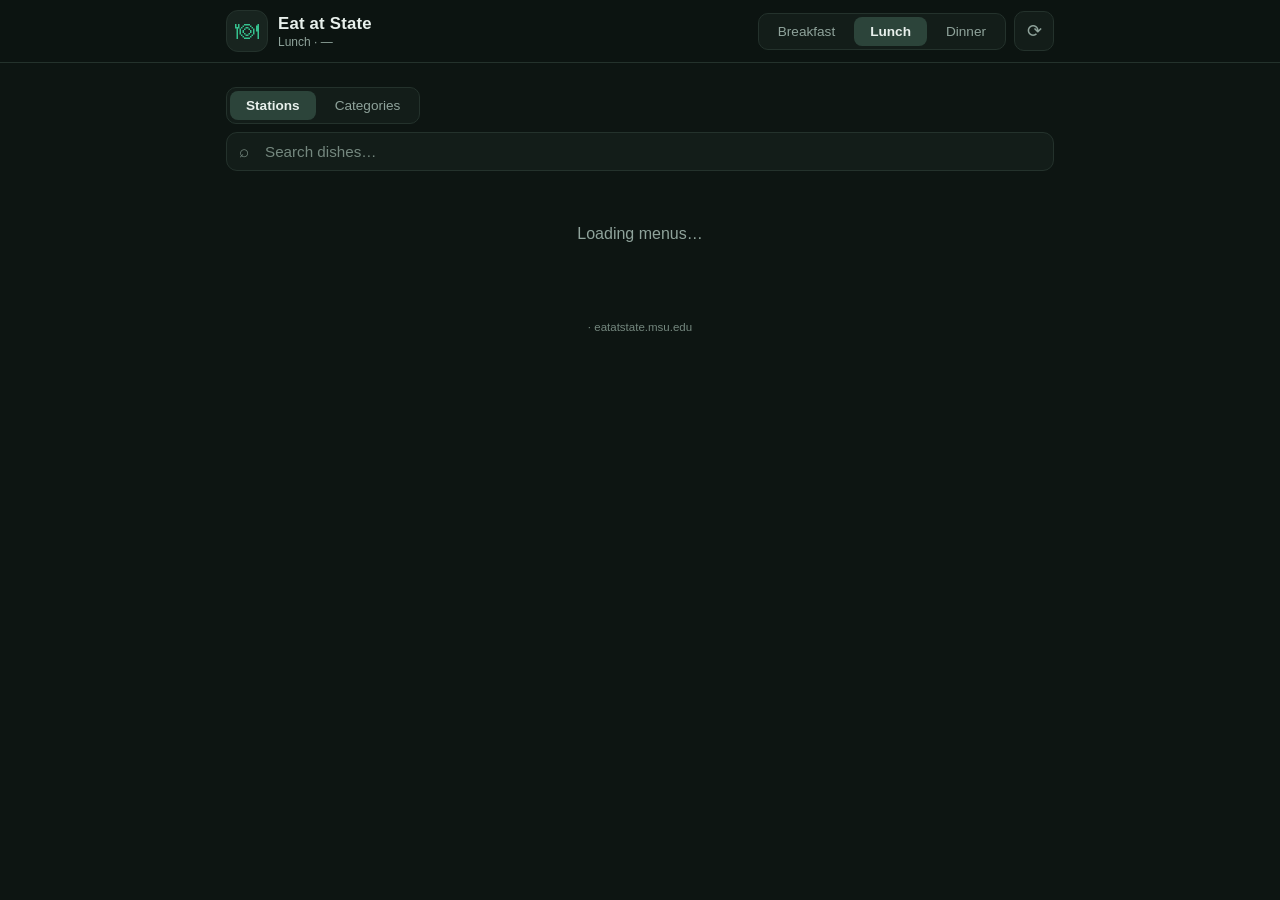
<file: site/index.html>
<!DOCTYPE html>
<html lang="en">
<head>
<meta charset="UTF-8">
<meta name="viewport" content="width=device-width, initial-scale=1.0, viewport-fit=cover">
<title>Eat at State — Lunch</title>
<meta name="description" content="Michigan State University campus dining lunch menus">
<meta name="theme-color" content="#0d1512">
<meta name="mobile-web-app-capable" content="yes">
<meta name="apple-mobile-web-app-capable" content="yes">
<meta name="apple-mobile-web-app-status-bar-style" content="black-translucent">
<meta name="apple-mobile-web-app-title" content="EaS Lunch">
<link rel="manifest" href="/manifest.webmanifest">
<link rel="icon" href="/icons/icon-192.png" type="image/png">
<link rel="apple-touch-icon" href="/icons/icon-192.png">
<link rel="stylesheet" href="/styles.css">
</head>
<body>
<header class="topbar">
  <div class="topbar-inner">
    <div class="brand">
      <span class="brand-mark">🍽</span>
      <div>
        <h1>Eat at State</h1>
        <div class="brand-sub"><span id="meal-label">Lunch</span> · <span id="date-label">—</span></div>
      </div>
    </div>
    <div class="topbar-actions">
      <div class="seg meal-seg" role="tablist" aria-label="Meal">
        <button id="meal-breakfast" class="seg-btn" role="tab">Breakfast</button>
        <button id="meal-lunch" class="seg-btn active" role="tab">Lunch</button>
        <button id="meal-dinner" class="seg-btn" role="tab">Dinner</button>
      </div>
      <button id="refresh-btn" class="icon-btn" title="Refresh" aria-label="Refresh">⟳</button>
    </div>
  </div>
</header>

<div id="offline-banner" class="offline-banner" role="alert" hidden>
  Offline — showing cached data
</div>

<div class="hall-row" id="hall-row" role="tablist" aria-label="Dining halls"></div>

<div class="controls">
  <div class="seg" role="tablist" aria-label="View mode">
    <button id="seg-stations" class="seg-btn active" role="tab" aria-selected="true">Stations</button>
    <button id="seg-categories" class="seg-btn" role="tab" aria-selected="false">Categories</button>
  </div>
  <div class="cat-row" id="cat-row" hidden></div>
</div>

<div class="search-row">
  <div class="search-wrap">
    <span class="search-ico" aria-hidden="true">⌕</span>
    <input id="search" type="search" placeholder="Search dishes…" autocomplete="off" aria-label="Search dishes">
    <button id="search-clear" class="search-clear" hidden aria-label="Clear search">×</button>
  </div>
</div>

<main id="content" class="content" role="region" aria-label="Menu">
  <div class="status" id="status">Loading menus…</div>
</main>

<footer class="footer">
  <span id="fetched-at"></span> · eatatstate.msu.edu
</footer>

<div id="modal" class="modal" hidden role="dialog" aria-modal="true" aria-labelledby="modal-title">
  <div class="modal-backdrop" data-close></div>
  <div class="modal-card">
    <button class="modal-close" data-close aria-label="Close">×</button>
    <div class="modal-cat" id="modal-cat"></div>
    <h2 id="modal-title"></h2>
    <div class="modal-meta" id="modal-meta"></div>
    <p id="modal-desc" class="modal-desc"></p>
    <div id="modal-ingredients" class="modal-ingredients" hidden>
      <h3>Ingredients</h3>
      <p id="modal-ingredients-text"></p>
    </div>
  </div>
</div>

<script src="/app.js"></script>
</body>
</html>
</file>
<file: styles.css>
:root {
  --bg: #0d1512;
  --panel: #131d19;
  --panel2: #18241f;
  --line: #24322c;
  --text: #e8f0ec;
  --muted: #8fa39b;
  --dim: #74877e;
  --accent: #35c28f;
  --accent2: #ffd166;
  --entree: #ff7a6b;
  --chip: #1e2b25;
  --chip-active: #2c443a;
  --mono: ui-monospace, SFMono-Regular, Menlo, Consolas, monospace;
  --safe-top: env(safe-area-inset-top, 0px);
  --safe-bottom: env(safe-area-inset-bottom, 0px);
}

/* Light theme — opt-in via html.light (toggle, persisted in localStorage).
   Dark remains the default. */
html.light {
  --bg: #f5f7f5;
  --panel: #ffffff;
  --panel2: #eef2ef;
  --line: #dbe3dd;
  --text: #1c2620;
  --muted: #5a6e65;
  --dim: #5f7168;
  --accent: #0f7a58;
  --accent2: #7d5805;
  --entree: #c23f2d;
  --chip: #e9efeb;
  --chip-active: #d7e4dc;
}
html.light .offline-banner { background: #f6e7bd; color: #6b4e0a; }
/* Light active hall chip: white text passes AA on the darker light accent. */
html.light .hall-chip.active { color: #fff; }
html.light .cat-badge { color: #33443c; background: #d9e4dd; }
html.light .cat-badge.entree { color: #8c2b20; background: #f8e1dd; }
html.light .cat-badge.side { color: #155e8c; background: #dcedf9; }
html.light .cat-badge.grain { color: #7a5a12; background: #f5ebd4; }
html.light .cat-badge.salad { color: #2f7a2a; background: #dff1db; }
html.light .cat-badge.dessert { color: #7a3a8c; background: #efe0f5; }
html.light .cat-badge.beverage { color: #1a6b66; background: #dcf0ee; }

* { box-sizing: border-box; }
html { -webkit-text-size-adjust: 100%; }
body {
  margin: 0;
  font-family: -apple-system, BlinkMacSystemFont, "Segoe UI", Roboto, "Helvetica Neue", sans-serif;
  background: var(--bg);
  color: var(--text);
  min-height: 100vh;
}
button { font: inherit; cursor: pointer; }
:focus-visible {
  outline: 2px solid var(--accent);
  outline-offset: 2px;
}
@media (prefers-reduced-motion: reduce) {
  *, *::before, *::after {
    animation-duration: .01ms !important;
    animation-iteration-count: 1 !important;
    transition-duration: .01ms !important;
  }
}

.topbar {
  position: sticky; top: 0; z-index: 40;
  background: color-mix(in srgb, var(--bg) 88%, transparent);
  backdrop-filter: blur(10px);
  -webkit-backdrop-filter: blur(10px);
  border-bottom: 1px solid var(--line);
  padding-top: var(--safe-top);
}
.topbar-inner {
  max-width: 860px; margin: 0 auto;
  display: flex; align-items: center; justify-content: space-between;
  padding: 10px 16px;
  gap: 10px;
}
.topbar-actions { display: flex; align-items: center; gap: 8px; }
.meal-seg { flex-wrap: wrap; }
@media (max-width: 480px) {
  /* Single row: title + meal tabs + theme (refresh hidden — page reload works). */
  .topbar-inner { flex-wrap: nowrap; padding: 8px 12px; gap: 6px; }
  .topbar-actions { width: auto; justify-content: flex-end; }
  .brand-mark { display: none; }
  .brand h1 { font-size: .95rem; white-space: nowrap; }
  .meal-seg .seg-btn { padding: 6px 7px; font-size: .78rem; white-space: nowrap; }
  #refresh-btn { display: none; }
  .icon-btn { width: 34px; height: 34px; font-size: 1rem; }
}
.brand { display: flex; align-items: center; gap: 10px; }
.brand-mark {
  font-size: 1.5rem;
  width: 42px; height: 42px;
  display: grid; place-items: center;
  background: var(--panel2);
  border: 1px solid var(--line);
  border-radius: 12px;
  color: var(--accent);
}
.brand-mark svg { width: 22px; height: 22px; }
.brand h1 { font-size: 1.05rem; margin: 0; letter-spacing: .2px; }
.brand-sub { font-size: .75rem; color: var(--muted); margin-top: 1px; }
.icon-btn {
  width: 40px; height: 40px;
  display: grid; place-items: center;
  border-radius: 10px;
  border: 1px solid var(--line);
  background: var(--panel);
  color: var(--muted);
  font-size: 1.15rem;
  line-height: 1;
}
[hidden] { display: none !important; } /* author display rules (e.g. .icon-btn grid) beat the UA [hidden] default */
.icon-btn:active { background: var(--panel2); color: var(--text); }
.icon-btn svg { width: 1.15em; height: 1.15em; display: block; }
.icon-btn.spinning svg { animation: spin .8s linear infinite; }
@keyframes spin { to { transform: rotate(360deg); } }

.offline-banner {
  background: #3a2f14;
  color: #ffd166;
  text-align: center;
  font-size: .78rem;
  padding: 5px 10px;
}

.stickbar {
  position: sticky; top: var(--topbar-h, 56px); z-index: 30;
  background: color-mix(in srgb, var(--bg) 90%, transparent);
  backdrop-filter: blur(10px);
  -webkit-backdrop-filter: blur(10px);
  border-bottom: 1px solid var(--line);
  padding-bottom: 2px;
}
.hall-row {
  display: flex; gap: 8px;
  overflow-x: auto;
  -webkit-overflow-scrolling: touch;
  scrollbar-width: none;
  padding: 12px 16px 4px;
  max-width: 860px; margin: 0 auto;
}
.hall-row::-webkit-scrollbar { display: none; }
.hall-chip {
  flex: 0 0 auto;
  padding: 8px 14px;
  border-radius: 999px;
  border: 1px solid var(--line);
  background: var(--chip);
  color: var(--text);
  font-size: .85rem;
  white-space: nowrap;
}
.hall-chip.active {
  background: var(--accent);
  border-color: var(--accent);
  color: #06231a;
  font-weight: 600;
}
.hall-chip.closed { opacity: .45; }

.controls {
  max-width: 860px; margin: 0 auto;
  padding: 8px 16px 0;
  display: flex; align-items: center; flex-wrap: wrap; gap: 8px;
}
.controls .seg { flex: 0 1 auto; }
#search-toggle { margin-left: auto; flex: 0 0 auto; }
.cat-row { flex-basis: 100%; }
.seg {
  display: inline-flex;
  background: var(--panel);
  border: 1px solid var(--line);
  border-radius: 10px;
  padding: 3px;
  gap: 3px;
  max-width: 100%;
}
.seg-btn {
  border: none; background: transparent;
  color: var(--muted);
  padding: 7px 16px;
  border-radius: 8px;
  font-size: .85rem;
  flex: 1 1 auto;
  min-width: 0;
}
.seg-btn.active {
  background: var(--chip-active);
  color: var(--text);
  font-weight: 600;
}
@media (max-width: 400px) {
  .seg-btn { padding: 7px 8px; font-size: .78rem; }
}
.cat-row {
  display: flex; gap: 6px; flex-wrap: wrap;
}
.cat-chip {
  padding: 6px 12px;
  border-radius: 999px;
  border: 1px solid var(--line);
  background: var(--chip);
  color: var(--muted);
  font-size: .8rem;
  text-transform: capitalize;
}
.cat-chip .n { opacity: .6; font-size: .72rem; margin-left: 4px; }
.cat-chip.active {
  border-color: var(--accent2);
  color: var(--accent2);
  background: color-mix(in srgb, var(--accent2) 12%, var(--chip));
}

.search-row { max-width: 860px; margin: 0 auto; padding: 8px 16px 0; }
.search-wrap { position: relative; }
.search-ico {
  position: absolute; left: 13px; top: 50%; transform: translateY(-50%);
  color: var(--dim); font-size: 1.05rem; pointer-events: none;
}
.search-ico svg { width: 1.05em; height: 1.05em; display: block; }
#search {
  width: 100%;
  padding: 10px 38px;
  border-radius: 11px;
  border: 1px solid var(--line);
  background: var(--panel);
  color: var(--text);
  font-size: .95rem;
  outline: none;
}
#search:focus { border-color: var(--accent); }
#search::placeholder { color: var(--dim); }
/* Hide the browser's native clear button (type="search") — the custom
   #search-clear button replaces it; otherwise both × icons show at once. */
#search::-webkit-search-cancel-button { -webkit-appearance: none; appearance: none; display: none; }
#search::-moz-search-cancel-button { -moz-appearance: none; appearance: none; display: none; }
.search-clear {
  position: absolute; right: 10px; top: 50%; transform: translateY(-50%);
  width: 24px; height: 24px; border-radius: 50%;
  border: none; background: var(--chip-active); color: var(--muted);
}
.search-clear svg { width: 14px; height: 14px; display: block; margin: auto; }

.content {
  max-width: 860px; margin: 0 auto;
  padding: 14px 16px calc(28px + var(--safe-bottom));
}
.status { color: var(--muted); text-align: center; padding: 40px 0; }
.error { color: var(--entree); text-align: center; padding: 30px 0; }

.hall-closed {
  text-align: center; color: var(--muted);
  background: var(--panel);
  border: 1px solid var(--line);
  border-radius: 14px;
  padding: 34px 18px;
}
.hall-closed .big { font-size: 1.6rem; color: var(--muted); }
.hall-closed .big svg { width: 2.2rem; height: 2.2rem; display: block; margin: 0 auto 8px; }

.station {
  background: var(--panel);
  border: 1px solid var(--line);
  border-radius: 14px;
  padding: 14px 16px 10px;
  margin-bottom: 12px;
}
.station-head {
  display: flex; align-items: baseline; gap: 10px; flex-wrap: wrap;
  margin-bottom: 6px;
}
.station-name {
  font-size: .82rem; font-weight: 700; letter-spacing: .8px;
  color: var(--accent2);
  text-transform: uppercase;
}
.station-group { font-size: .75rem; color: var(--dim); font-style: italic; }
.items {
  list-style: none; margin: 0; padding: 0;
  columns: 2; column-gap: 26px;
}
@media (max-width: 560px) { .items { columns: 1; } }
.item {
  padding: 6px 0;
  border-bottom: 1px solid var(--line);
  break-inside: avoid;
  font-size: .9rem;
  display: block; width: 100%; text-align: left;
  background: none; border-left: none; border-right: none; border-top: none;
  color: var(--text);
  padding-left: 0;
}
.item:last-child { border-bottom: none; }
.item.entree {
  font-weight: 600;
  padding-left: 10px;
  margin-left: -10px;
  border-left: 3px solid var(--entree);
}
.item .cal { color: var(--dim); font-size: .74rem; margin-left: 6px; font-weight: 400; }
.protein-icons { margin-left: 6px; white-space: nowrap; }
.protein { font-size: .9em; margin-right: 2px; cursor: help; }
.cat-badge {
  display: inline-block;
  font-size: .58rem; font-weight: 700;
  letter-spacing: .5px; text-transform: uppercase;
  border-radius: 4px; padding: 1px 6px; margin-left: 6px;
  vertical-align: 1px;
  color: #9fb3ab; background: var(--chip-active);
}
.cat-badge.entree { color: #ffb3ab; background: #3a1e1a; }
.cat-badge.side { color: #9ad4ff; background: #17283a; }
.cat-badge.grain { color: #ffd88a; background: #33270f; }
.cat-badge.salad { color: #a8e6a3; background: #16301a; }
.cat-badge.dessert { color: #f2b8ff; background: #2d1733; }
.cat-badge.beverage { color: #8fd6d0; background: #122e2c; }

.cat-section {
  margin-bottom: 18px;
}
.cat-section > h2 {
  font-size: .8rem; letter-spacing: .8px; text-transform: uppercase;
  color: var(--accent); margin: 0 0 8px; padding-left: 10px;
  border-left: 3px solid var(--accent);
}
.cat-list {
  list-style: none; margin: 0; padding: 0;
  background: var(--panel);
  border: 1px solid var(--line);
  border-radius: 12px;
  padding: 4px 14px;
}
.cat-list .item { font-weight: 400; }
.cat-list .item .hall-tag {
  color: var(--dim); font-size: .72rem; margin-left: 6px;
}
.empty { color: var(--muted); text-align: center; padding: 34px 0; }

.footer {
  text-align: center; color: var(--dim);
  font-size: .72rem;
  padding: 10px 16px calc(16px + var(--safe-bottom));
}
.footer a { color: var(--muted); text-decoration: none; }
.footer a:active { color: var(--accent); }
.build-sha {
  font-family: var(--mono, ui-monospace, monospace);
  font-size: .68rem;
  color: var(--dim, var(--muted));
  letter-spacing: .3px;
}

.modal { position: fixed; inset: 0; z-index: 100; display: grid; place-items: end center; }
.modal[hidden] { display: none; }
@media (min-width: 640px) { .modal { place-items: center; } }
.modal-backdrop { position: absolute; inset: 0; background: rgba(0,0,0,.6); }
.modal-card {
  position: relative;
  width: 100%; max-width: 560px;
  max-height: 82vh; overflow-y: auto;
  background: var(--panel2);
  border: 1px solid var(--line);
  border-bottom: none;
  border-radius: 18px 18px 0 0;
  padding: 22px 20px calc(28px + var(--safe-bottom));
  animation: slideup .22s ease-out;
}
@media (min-width: 640px) {
  .modal-card { border-radius: 18px; border-bottom: 1px solid var(--line); padding-bottom: 22px; }
}
@keyframes slideup { from { transform: translateY(28px); opacity: .4; } to { transform: none; opacity: 1; } }
.modal-close {
  position: absolute; top: 12px; right: 12px;
  width: 32px; height: 32px; border-radius: 50%;
  border: 1px solid var(--line);
  background: var(--panel); color: var(--muted); font-size: 1.1rem;
}
.modal-close svg { width: 16px; height: 16px; display: block; margin: auto; }
.modal-cat { display: flex; gap: 8px; align-items: center; margin-bottom: 8px; }
.modal-cat .hall-tag { color: var(--dim); font-size: .75rem; }
.modal-card h2 { margin: 0 0 4px; font-size: 1.3rem; }
.modal-meta { color: var(--muted); font-size: .82rem; margin-bottom: 10px; }
.modal-desc { color: var(--text); font-size: .92rem; line-height: 1.5; }
.modal-ingredients { margin-top: 14px; border-top: 1px solid var(--line); padding-top: 12px; }
.modal-ingredients h3 { margin: 0 0 6px; font-size: .78rem; text-transform: uppercase; letter-spacing: .6px; color: var(--muted); }
.modal-ingredients p { font-size: .8rem; line-height: 1.55; color: var(--muted); margin: 0; }
</file>
